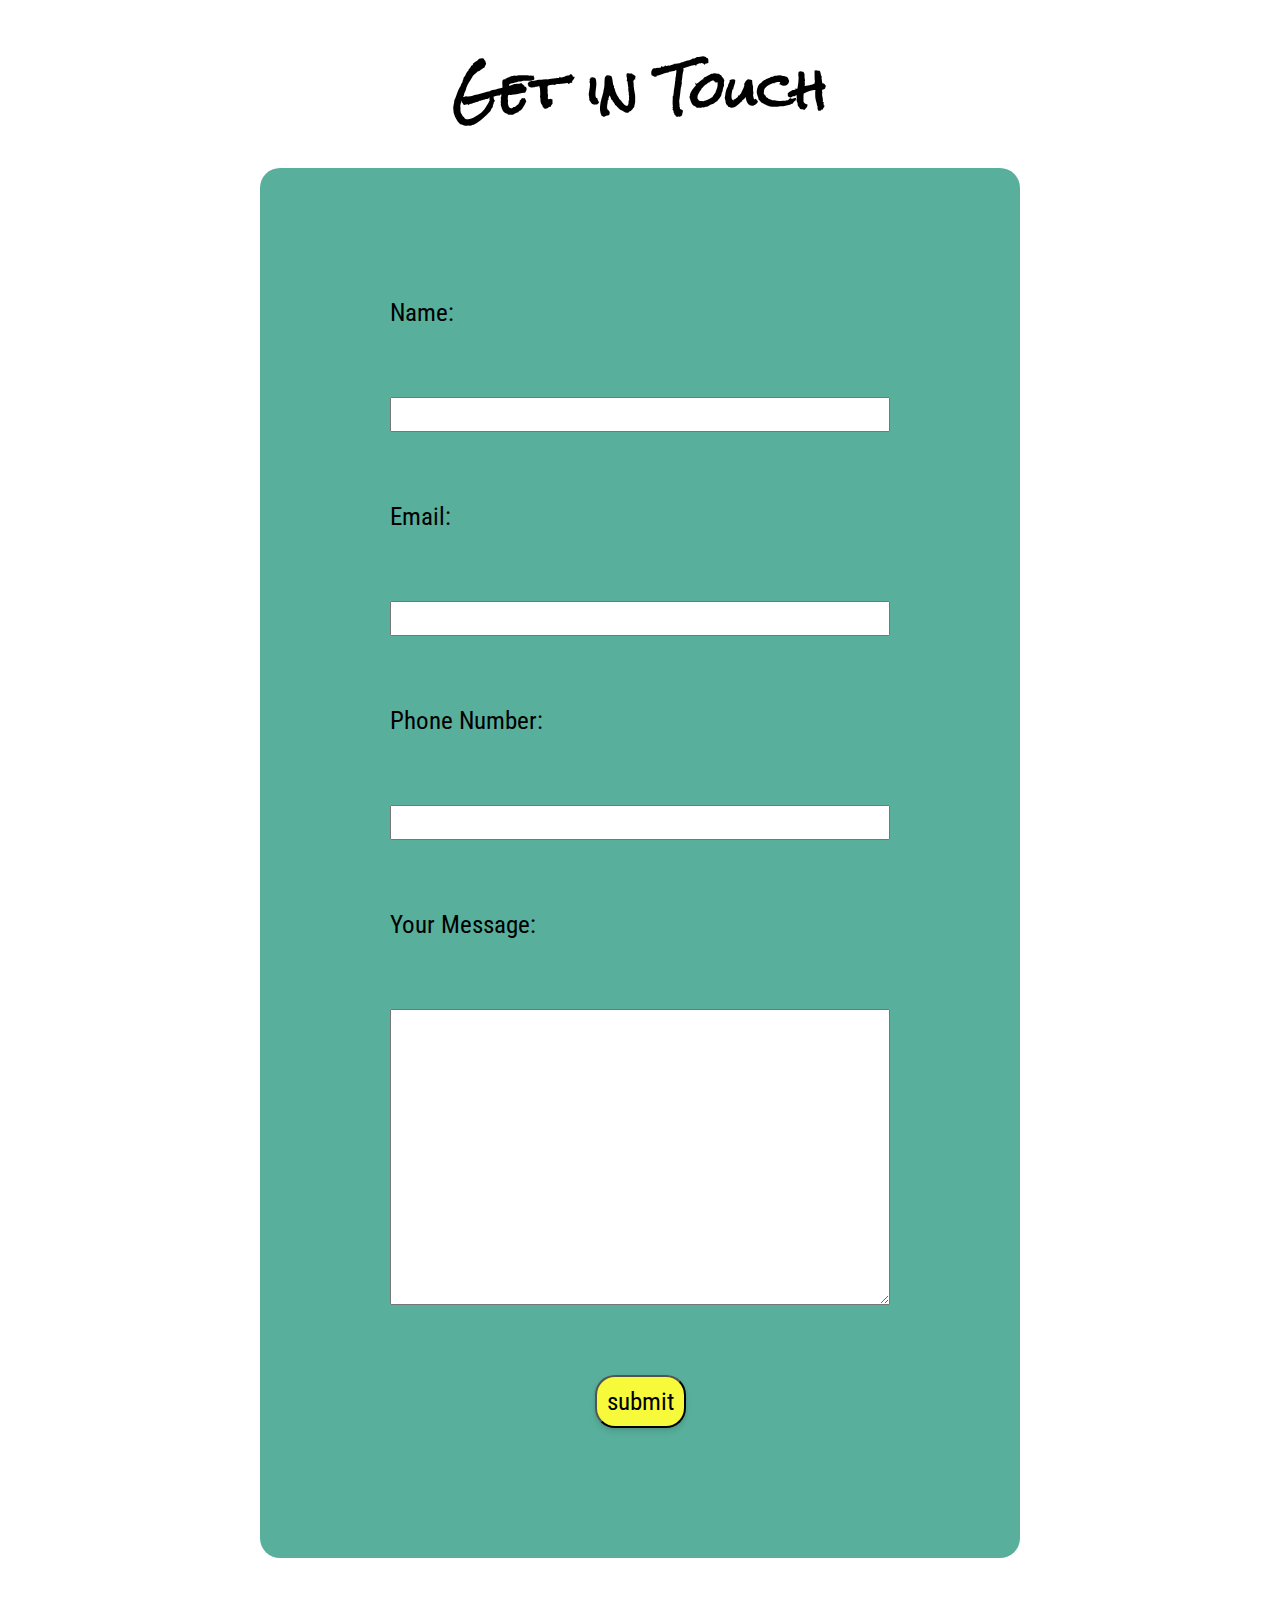
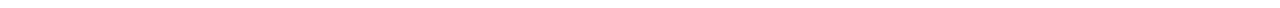
<file: contact.html>
<!DOCTYPE html>
<html lang="en">
  <head>
    <meta charset="UTF-8" />
    <meta http-equiv="X-UA-Compatible" content="IE=edge" />
    <meta name="viewport" content="width=device-width, initial-scale=1.0" />
    <title>Portfolio</title>
    <link rel="stylesheet" href="styles.css" />
  </head>
  <body>
    <header>
      <div>
        <h1>Get in Touch</h1>
        <section class="contact">
          <form
            class="form flex column"
            action="https://formspree.io/f/xldnprge"
            method="POST"
            enctype="text/plain"
          >
            <label for="name">Name:</label>
            <input type="text" id="name" name="name" />

            <label for="email">Email:</label>
            <input type="email" id="email" name="email" />

            <label for="number">Phone Number:</label>
            <input type="tel" id="number" name="number" />

            <label for="message">Your Message:</label>
            <textarea id="message" name="message" rows="10"></textarea>

            <input type="submit" value="submit" class="button" />
          </form>
        </section>
      </div>
    </header>
  </body>
</html>
</file>
<file: styles.css>
@import url("https://fonts.googleapis.com/css2?family=Roboto+Condensed:ital,wght@0,100..900;1,100..900&family=Rock+Salt&display=swap");
:root {
  --feature-font: "Rock Salt", cursive;
  --base-font: "Roboto Condensed", sans-serif;
  --font-size: 1em;
  --padding: 10px;
}
html {
  box-sizing: border-box;
  font-size: 16px;
  font-family: var(--base-font);
  color: var(--black);
  scroll-behavior: smooth;
}

*,
*:before,
*:after {
  box-sizing: inherit;
}

h1,
h2,
h3,
h4,
h5,
h6 {
  font-family: var(--feature-font);
}

body,
h1,
h2,
h3,
h4,
h5,
h6,
p,
ol,
ul {
  margin: 0;
  padding: 0;
}

ol,
ul {
  list-style: none;
}

h2 {
  display: flex;
  margin: 30px;
}

h3 {
  display: flex;
  margin: 30px;
  justify-content: center;
}
body {
  margin: 30px;
  font-size: 25px;
}
img {
  max-width: 100%;
  height: auto;
}

input,
button,
textarea,
select {
  font: inherit;
}

.navbar {
  display: flex;
  justify-content: center;
  align-items: center;
  background-color: #ffffff;
  ul {
    flex-direction: column;
  }
}
.logo {
  height: 100px;
  width: auto;
}

.flex {
  display: flex;
  gap: 70px;
  padding: 50px;
  justify-content: space-around;
}

.padding-small {
  padding: 8px;
}
.padding-medium {
  padding: 16px;
}
.padding-large {
  padding: 32px;
}
.padding-xl {
  padding: 64px;
}
.welcome {
  font-size: 30px;
}
.hero-content {
  display: flex;
  align-items: center;
  padding: 40px 5%;
  gap: 60px;
  flex-wrap: wrap;
  justify-content: flex-start;
  box-sizing: border-box;
  margin: 20px;
}
.gap {
  gap: 30px;
  margin: 20 px;
}
header {
  display: flex;
  justify-content: center;
}

/* === Hero Photo === */
.Me {
  width: 300px;
  height: 300px;
  object-fit: cover;
  border-radius: 50%;
  box-shadow: 0 4px 8px rgba(0, 0, 0, 0.1);
}
.column {
  flex-direction: column;
}
.intro {
  display: flex;
  background-color: #58b09c;
  justify-content: space-around;
  align-items: center;
  border-radius: 20px;
  padding: 20px;
  margin: 20px;
  flex-direction: column;
}
.centre {
  justify-content: center;
}
.button {
  background-color: #f7fa3b;
  padding: 10px;
  border-radius: 20px;
  max-width: max-content;
  display: inline-block;
  justify-content: center;
  align-self: center;
  box-shadow: 0 4px 6px rgba(0, 0, 0, 0.1), 0 1px 3px rgba(0, 0, 0, 0.08);
}
.services {
  flex-direction: column;
}
.service {
  background-color: #fae2df;
  border-radius: 20px;
  padding: 20px;
  max-width: max-content;
  display: flex;
  flex-direction: column;
  gap: 1rem;
  align-items: center;
}
.skill {
  width: 90px;
}

.image {
  display: flex;
  width: 800px;
  height: 200px;
  border-radius: 20px;
}
.projects {
  flex-direction: column;
}
.project {
  background-color: #d6aba6;
  border-radius: 20px;
  padding: 20px;
  max-width: max-content;
  display: flex;
  flex-direction: column;
  gap: 1rem;
  align-items: center;
}
/* I have no clue about how I did the effect on the about me section, but I LOVE IT */
.about {
  display: flex;
  flex-direction: column;
  background-image: url(https://images.rawpixel.com/image_800/czNmcy1wcml2YXRlL3Jhd3BpeGVsX2ltYWdlcy93ZWJzaXRlX2NvbnRlbnQvbHIvdjU0NmJhdGNoMy1teW50LTM0LWJhZGdld2F0ZXJjb2xvcl8xLmpwZw.jpg);
  justify-content: center;
  align-items: stretch;
  border-radius: 20px;
  padding: 20px;
  margin: 20px;
}
.contact {
  max-width: max-content;
  border-radius: 20px;
  justify-content: center;
  align-items: center;
  background-color: #58b09c;
  padding: 80px;
  margin: 20px;
}
.form {
}
.social {
  display: flex;
  justify-content: center;
  flex-direction: center;
  align-items: center;
  gap: 20px;
  padding: 10px;
}
.icon {
  width: 50px;
}
/* here starts the contact page */

.contact {
  max-width: 100%;
  border-radius: 20px;
  justify-content: center;
  align-items: center;
  padding: 80px;
  margin: 20px;
  background-image: url(https://images.rawpixel.com/image_800/czNmcy1wcml2YXRlL3Jhd3BpeGVsX2ltYWdlcy93ZWJzaXRlX2NvbnRlbnQvbHIvdjU0NmJhdGNoMy1teW50LTM0LWJhZGdld2F0ZXJjb2xvcl8xLmpwZw.jpg);
}
.form {
  width: 600px;
  font-style: var(--feature-font);
}
header > div > h1 {
  text-align: center;
}

/* This applies only above 768 px - common phone size */
@media only screen and (min-width: 768px) {
  .services,
  .projects,
  .navbar ul {
    flex-direction: row;
  }
  .intro {
    flex-direction: row-reverse;
  }
  .welcome {
    font-size: 40px;
  }
}

/* This applies only above 1024 px - common tablet size */
@media only screen and (min-width: 1024px) {
  .welcome {
    font-size: 50px;
  }
}
</file>
